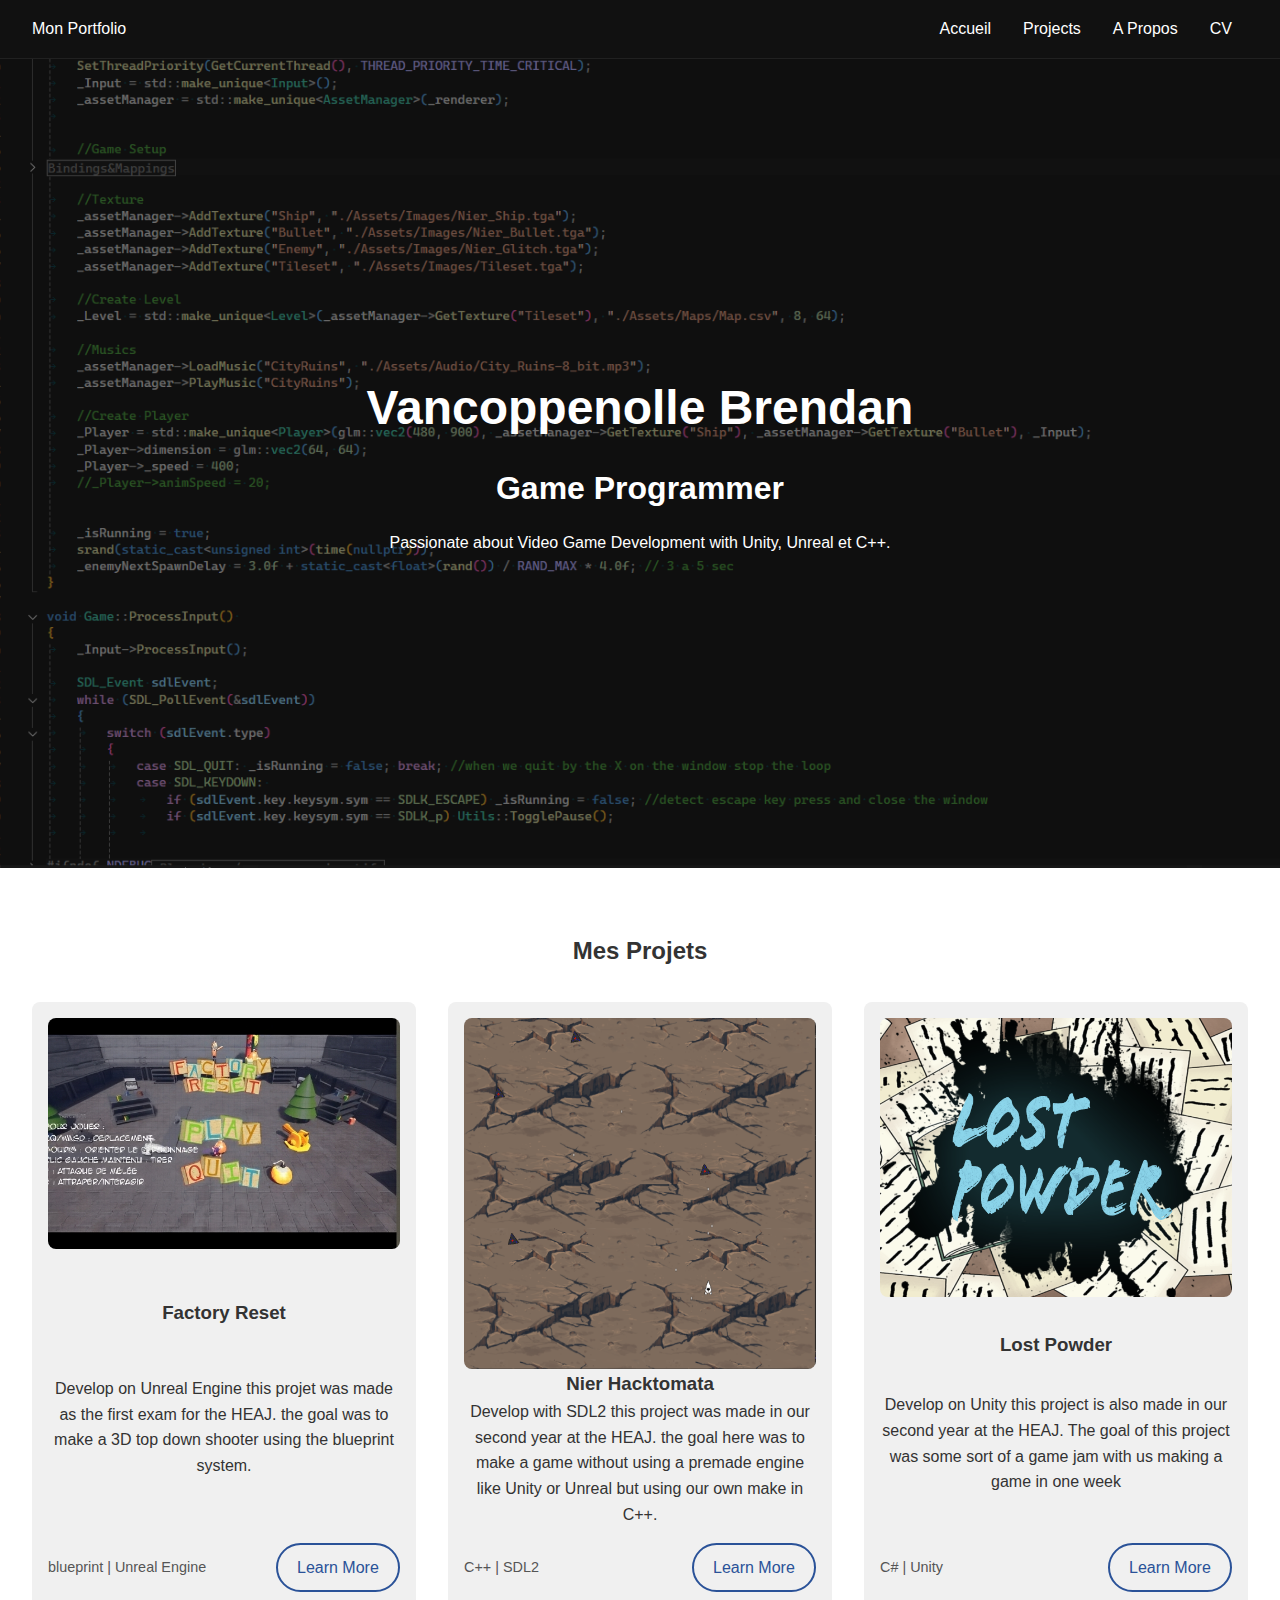
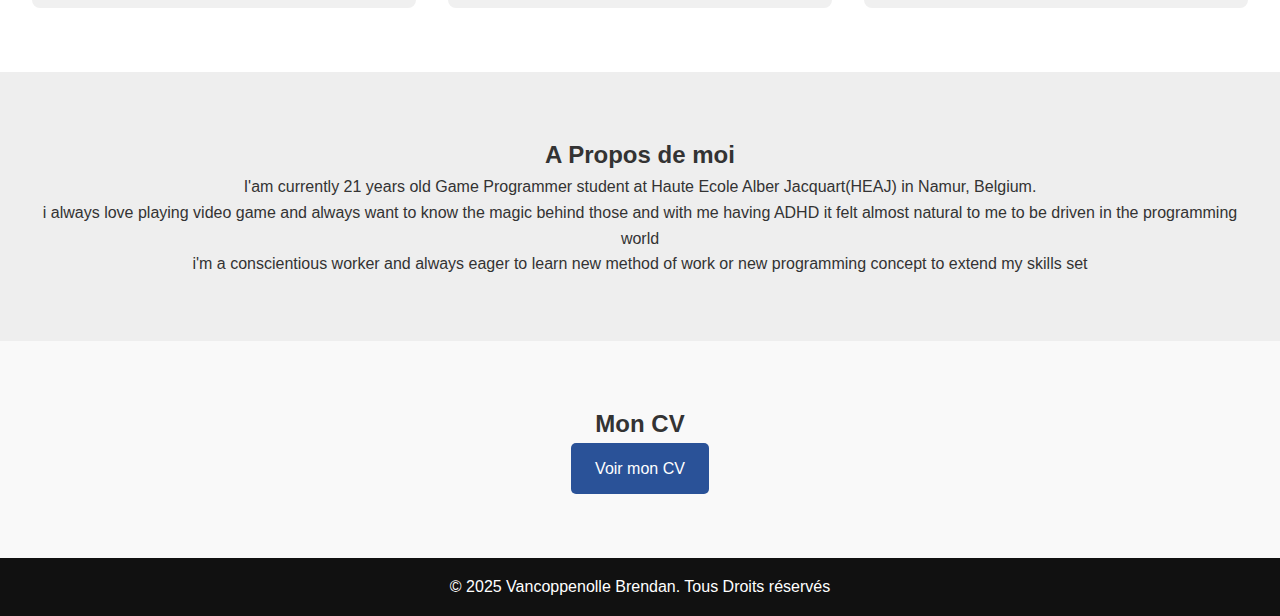
<file: index.html>
<!DOCTYPE html>
<html lang="en">
<head>
    <meta charset="UTF-8">
    <meta http-equiv="X-UA-Compatible" content="IE=edge">
    <meta name="viewport" content="width=device-width, initial-scale=1.0">
    <link rel="stylesheet" href="../css/style.css">
    <script src="../js/script.js" defer></script>
    <title>Portfolio</title>
</head>
<body>
    
    <!--Navigation-->
    <header>
        <nav class="navbar">
            <div class="Logo">Mon Portfolio</div>
            <ul class="nav-links">
                <li><a href="#home">Accueil</li>
                <li><a href="#projects">Projects</a></li>
                <li><a href="#about">A Propos</a></li>
                <li><a href="#resume">CV</a></li>
            </ul>
        </nav>
    </header>

    <!-- Section Home -->
     <section id="home" class="hero">
        <h1>Vancoppenolle Brendan</h1>
        <h2>Game Programmer</h2>
        <p>Passionate about Video Game Development with Unity, Unreal et C++.</p>
     </section>

     <!-- Scetion Projects -->
      <section id="projects">
        <h2>Mes Projets</h2>
        <div class="projects-grid">
            <div class="projects-card">
                <img src="../img/FactoryReset.png" alt="Factory Reset">
                <h3>Factory Reset</h3>
                <p>
                    Develop on Unreal Engine this projet was made as the first exam for the HEAJ. 
                    the goal was to make a 3D top down shooter using the blueprint system.
                </p>

                <div class="project-footer">
                    <span class="tech">blueprint | Unreal Engine</span>
                    <a href="../FactoryReset.html" class="learn-more">Learn More</a>
                </div>
            </div>
            <div class="projects-card">
                <img src="../img/Nier-Hacktomata-exemple-image.png" alt="Nier Hacktomata">
                <h3>Nier Hacktomata</h3>
                <p>
                    Develop with SDL2 this project was made in our second year at the HEAJ.
                    the goal here was to make a game without using a premade engine like Unity or Unreal
                    but using our own make in C++.
                </p>

                <div class="project-footer">
                    <span class="tech">C++ | SDL2</span>
                    <a href="../NierHacktomata.html" class="learn-more">Learn More</a>
                </div>
            </div>
            <div class="projects-card">
                <img src="../img/LostPowder.png" alt="Lost Powder">
                <h3>Lost Powder</h3>
                <p>
                    Develop on Unity this project is also made in our second year at the HEAJ.
                    The goal of this project was some sort of a game jam with us making a game in one week
                </p>

                <div class="project-footer">
                    <span class="tech">C# | Unity</span>
                    <a href="../LostPowder.html" class="learn-more">Learn More</a>
                </div>
            </div>
        </div>
      </section>

      <!-- Section About -->
       <section id="about">
        <h2>A Propos de moi</h2>
        <p>
            I'am currently 21 years old Game Programmer student at Haute Ecole Alber Jacquart(HEAJ) in Namur, Belgium.
            <p></p>
            i always love playing video game and always want to know the magic behind those and with me having ADHD 
            it felt almost natural to me to be driven in the programming world
            <p></p>
            i'm a conscientious worker and always eager to learn new method of work or new programming concept to extend my skills set

        </p>
       </section>

       <!-- Section Resume -->
        <section id="resume">
            <h2>Mon CV</h2>
            <a href="https://www.notion.so/Vancoppenolle-Brendan-2054bb62de2580b49182ddd2cfe89eef?source=copy_link" class="btn" target="_blank">Voir mon CV</a>
        </section>

        <!-- Footer -->
        <footer>
            <p>&copy; 2025 Vancoppenolle Brendan. Tous Droits réservés</p>
        </footer>
</body>
</html>
</file>
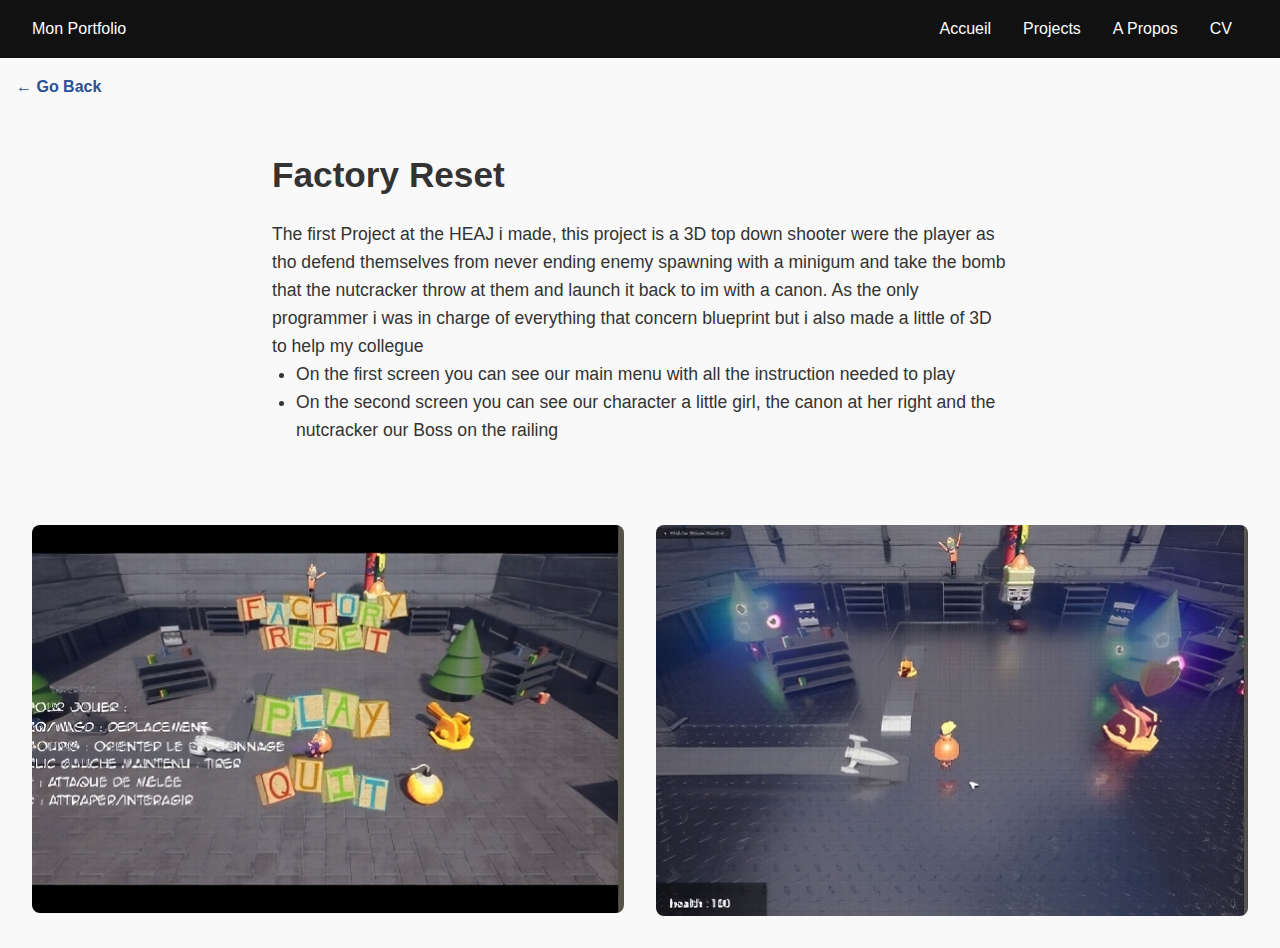
<file: FactoryReset.html>
<!DOCTYPE html>
<html lang="en">
<head>
    <meta charset="UTF-8">
    <meta name="viewport" content="width=device-width, initial-scale=1.0">
    <link rel="stylesheet" href="../css/Project.css">
    <script src="../js/script.js"></script>
    <title>FactoryReset</title>
</head>
<body>
    <!--Navigation-->
    <header>
        <nav class="navbar">
            <div class="Logo">Mon Portfolio</div>
            <ul class="nav-links">
                <li><a href="#home">Accueil</li>
                <li><a href="#projects">Projects</a></li>
                <li><a href="#about">A Propos</a></li>
                <li><a href="#resume">CV</a></li>
            </ul>
        </nav>
    </header>

    <!-- Nav / retour -->
    <nav class="project-nav">
        <a href="index.html#projects">&larr; Go Back</a>
    </nav>

    <!-- Contenu du projet -->
    <section class="project-detail">
        <h1>Factory Reset</h1>
        <p>
            The first Project at the HEAJ i made, this project is a 3D top down shooter 
            were the player as tho defend themselves from never ending enemy spawning with a minigum 
            and take the bomb that the nutcracker throw at them and launch it back to im with a canon.
            As the only programmer i was in charge of everything that concern blueprint but i also made a little of 3D to help my collegue
        </p>
        <ul>
            <li>On the first screen you can see our main menu with all the instruction needed to play</li>
            <li>On the second screen you can see our character a little girl, the canon at her right and the nutcracker our Boss on the railing</li>
        </ul>
        <p></p>
    </section>

    <!-- Galerie D'image -->
    <section class="project-gallery">
        <img src="../img/FactoryReset.png" alt="main menu">
        <img src="../img/FactoryReset2.png" alt="gameplay">

    </section>
</body>
</html>
</file>
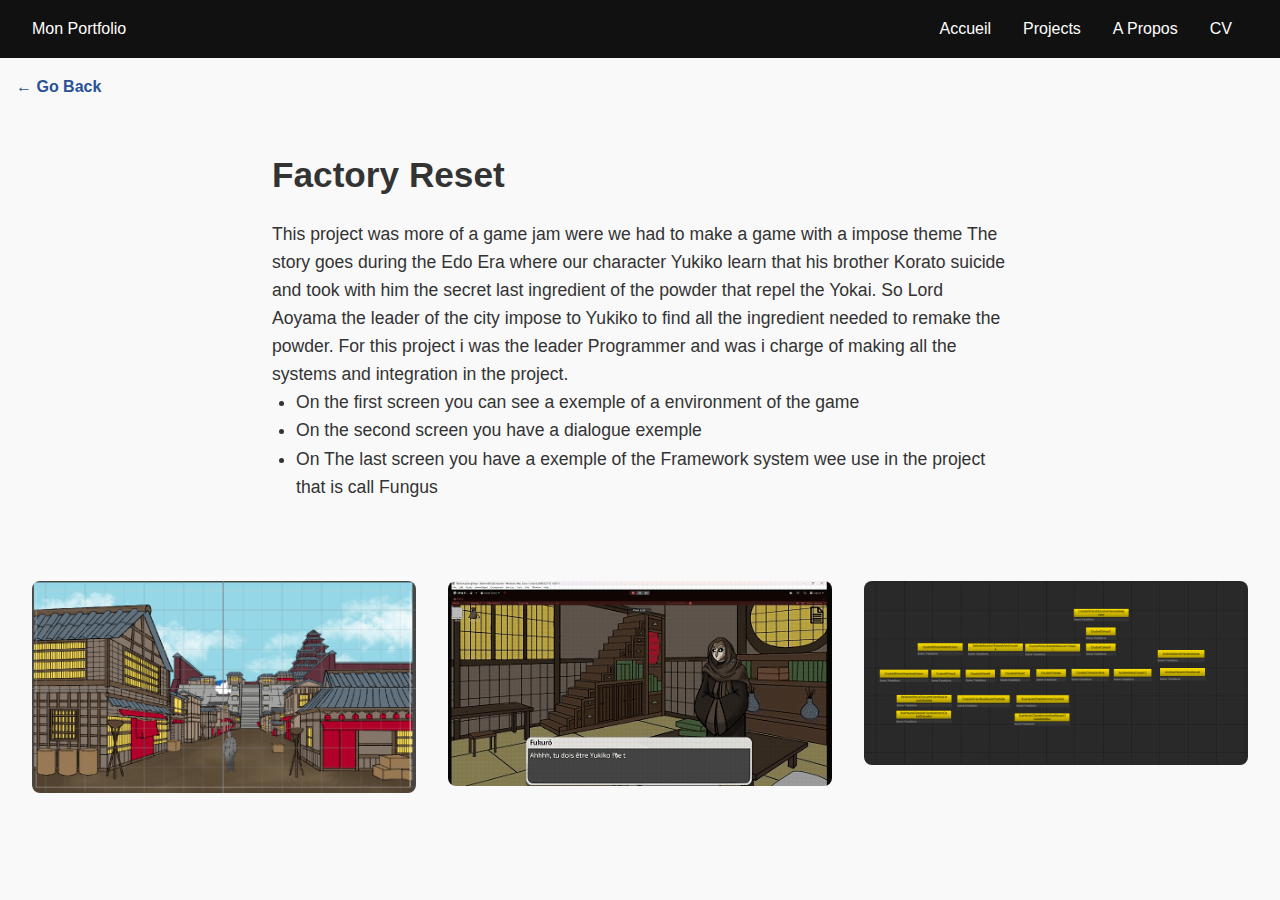
<file: LostPowder.html>
<!DOCTYPE html>
<html lang="en">
<head>
    <meta charset="UTF-8">
    <meta name="viewport" content="width=device-width, initial-scale=1.0">
    <link rel="stylesheet" href="../css/Project.css">
    <script src="../js/script.js"></script>
    <title>FactoryReset</title>
</head>
<body>
    <!--Navigation-->
    <header>
        <nav class="navbar">
            <div class="Logo">Mon Portfolio</div>
            <ul class="nav-links">
                <li><a href="#home">Accueil</li>
                <li><a href="#projects">Projects</a></li>
                <li><a href="#about">A Propos</a></li>
                <li><a href="#resume">CV</a></li>
            </ul>
        </nav>
    </header>

    <!-- Nav / retour -->
    <nav class="project-nav">
        <a href="index.html#projects">&larr; Go Back</a>
    </nav>

    <!-- Contenu du projet -->
    <section class="project-detail">
        <h1>Factory Reset</h1>
        <p>
            This project was more of a game jam were we had to make a game with a impose theme
            The story goes during the Edo Era where our character Yukiko learn that his brother
            Korato suicide and took with him the secret last ingredient of the powder that repel the Yokai. 
            So Lord Aoyama the leader of the city impose to Yukiko to find all the ingredient needed
            to remake the powder. For this project i was the leader Programmer and was i charge of making all the systems
            and integration in the project.
        </p>
        <ul>
            <li>On the first screen you can see a exemple of a environment of the game</li>
            <li>On the second screen you have a dialogue exemple </li>
            <li>On The last screen you have a exemple of the Framework system wee use in the project that is call Fungus</li>
        </ul>
        <p></p>
    </section>

    <!-- Galerie D'image -->
    <section class="project-gallery">
        <img src="../img/ExempleLostPowder.png" alt="">
        <img src="../img/ExempleLostPowderDialogue.png" alt="">
        <img src="../img/FungusExample.png" alt="">
    </section>
</body>
</html>
</file>
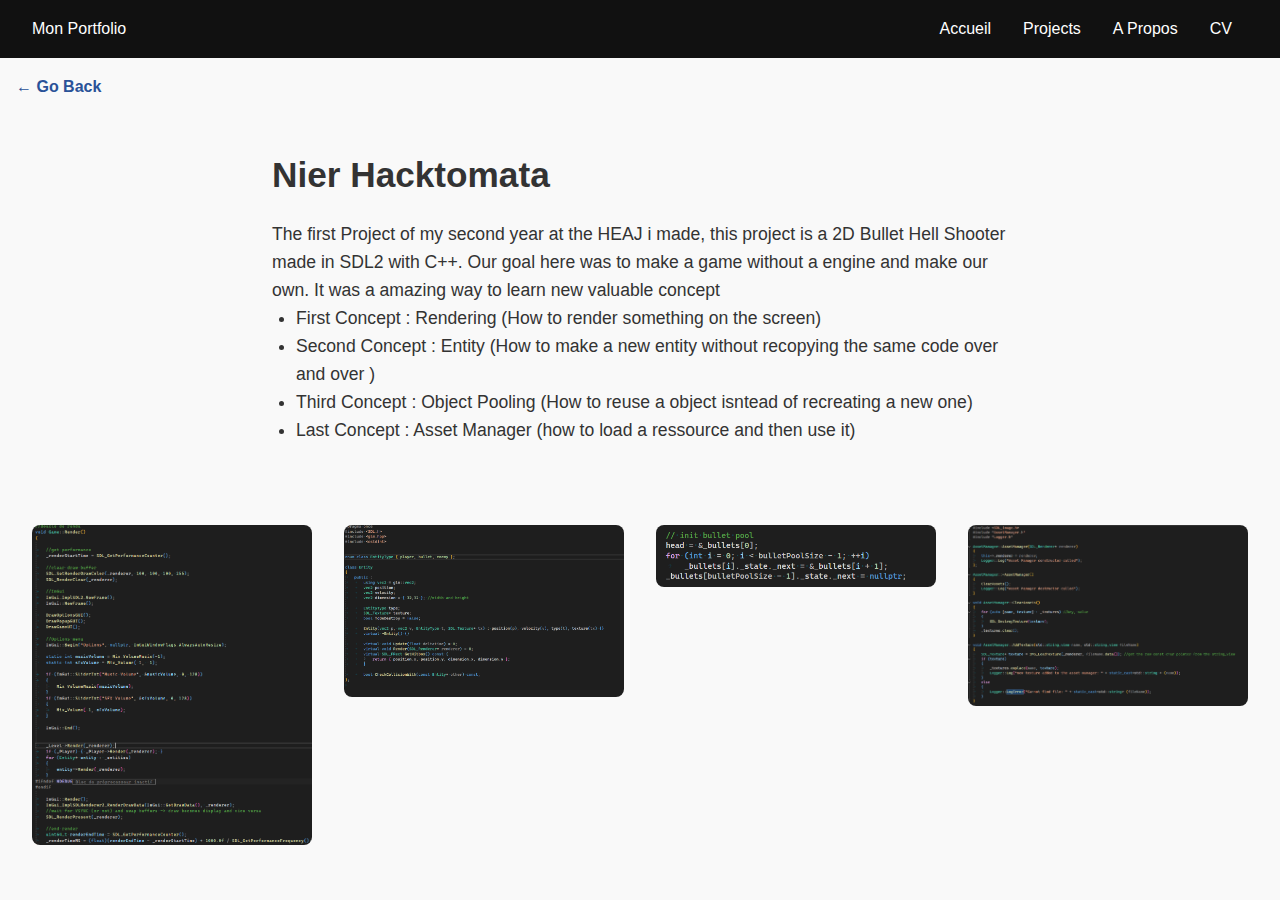
<file: NierHacktomata.html>
<!DOCTYPE html>
<html lang="en">
<head>
    <meta charset="UTF-8">
    <meta name="viewport" content="width=device-width, initial-scale=1.0">
    <link rel="stylesheet" href="../css/Project.css">
    <script src="../js/script.js"></script>
    <title>FactoryReset</title>
</head>
<body>
    <!--Navigation-->
    <header>
        <nav class="navbar">
            <div class="Logo">Mon Portfolio</div>
            <ul class="nav-links">
                <li><a href="#home">Accueil</li>
                <li><a href="#projects">Projects</a></li>
                <li><a href="#about">A Propos</a></li>
                <li><a href="#resume">CV</a></li>
            </ul>
        </nav>
    </header>

    <!-- Nav / retour -->
    <nav class="project-nav">
        <a href="index.html#projects">&larr; Go Back</a>
    </nav>

    <!-- Contenu du projet -->
    <section class="project-detail">
        <h1>Nier Hacktomata</h1>
        <p>
            The first Project of my second year at the HEAJ i made, this project is a 2D Bullet Hell Shooter
            made in SDL2 with C++. Our goal here was to make a game without a engine and make our own. 
            It was a amazing way to learn new valuable concept 
        </p>
        <ul>
            <li>First Concept : Rendering (How to render something on the screen)</li>
            <li>Second Concept : Entity (How to make a new entity without recopying the same code over and over )</li>
            <li>Third Concept : Object Pooling (How to reuse a object isntead of recreating a new one)</li>
            <li>Last Concept : Asset Manager (how to load a ressource and then use it)</li>
        </ul>
    </section>

    <!-- Galerie D'image -->
    <section class="project-gallery">
        <img src="../img/Rendering.png" alt="Rendering">
        <img src="../img/Entity.png" alt="Entity">
        <img src="../img/Bullet-Pool.png" alt="Object Pooling">
        <img src="../img/Asset-Manager.png" alt="Asset Manager">
    </section>
</body>
</html>
</file>
<file: css/style.css>
/* Reset */
*{
    margin: 0;
    padding: 0;
    box-sizing: border-box;
}

body{
    font-family: Arial, Helvetica, sans-serif;
    line-height: 1.6;
    background: #f9f9f9;
    color: #333;
}

/* Navigation */
.navbar{
    display: flex;
    justify-content: space-between;
    align-items: center;
    padding: 1rem 2rem;
    background: #111;
    color: #fff;
}

.navbar ul{
    display: flex;
    list-style: none;
}

.navbar ul li{
    margin: 0 1rem;
}

.navbar ul li a{
    text-decoration: none;
    color: #fff;
    transition: color 0.3s;
}

.navbar ul li a:hover{
    color: #00bcd4;
}

/* Hero */
.hero::before
{
    content: "";
    position: absolute;
    top: 0;
    left: 0;
    width: 100%;
    height: 100%;
    background: rgba(0, 0, 0, 0.5);
    z-index: 1;
}
.hero{
    height: 90vh;
    display: flex;
    flex-direction: column;
    justify-content: center;
    align-items: center;
    text-align: center;
    background: url("/img/code-sample-for-portfolio.png") no-repeat center center/cover;
    /*background: linear-gradient(to right, #1e3c72, #2a5298);*/
    color: white;
    position: relative;
}

.hero h1{
    font-size: 3rem;
    z-index: 2;
}

.hero h2{
    font-size: 2rem;
    margin: 1rem 0;
    z-index: 2;
}

.hero p{
    position: relative;
    z-index: 2;
}

/* Projects */

#projects{
    padding: 4rem 2rem;
    background: #fff;
    text-align: center;
}

.projects-grid{
    display: grid;
    grid-template-columns: repeat(auto-fit, minmax(250px, 1fr));
    gap: 2em;
    margin-top: 2rem;
}

.projects-card{
    background: #f0f0f0;
    padding: 1rem;
    border-radius: 8px;
    transition: transform 0.3s;
    display: flex;
    flex-direction: column;
    justify-content: space-between;
}

.projects-card:hover{
    transform: translate(-5px);
}

.projects-card img{
    max-width: 100%;
    border-radius: 8px;
}

.project-footer{
    margin-top: 1rem;
    display: flex;
    justify-content: space-between;
    align-items: center;
}

.project-footer .tech{
    font-size: 0.9rem;
    color: #555;
}

.project-footer .learn-more{
    position: relative;
    display: inline-block;
    padding: 0.6rem 1.2rem;
    background: transparent;
    color: #2a5298;
    border: 2px solid #2a5298;
    border-radius: 50px;
    text-decoration: none;
    overflow: hidden;
    transition: color 0.3s;
}

.project-footer .learn-more::before{
    content: "";
    position: absolute;
    top: 0;
    left: 0;
    width: 0%;
    height: 100%;
    background: #2a5298;
    z-index: -1;
    transition: width 0.3s ease;
}

.project-footer .learn-more:hover {
    color: white;
}

.project-footer .learn-more:hover::before{
    width: 100%;
}

.project-footer .learn-more:active::before{
    background: #1e3c72;
}

/* About */
#about{
    padding: 4rem 2rem;
    background: #eee;
    text-align: center;
}

/* Resume */
#resume{
    padding: 4rem 2rem;
    text-align: center;
}

.btn{
    display: inline-block;
    padding: 0.8rem 1.5rem;
    background: #2a5298;
    color: white;
    text-decoration: none;
    border-radius: 5px;
    transition: background 0.3s;
}

.btn:hover{
    background: #1e3c72;
}

/* Footer*/
footer{
    background: #111;
    color: #fff;
    text-align: center;
    padding: 1rem;
}
</file>
<file: css/Project.css>
/* Reset */
*{
    margin: 0;
    padding: 0;
    box-sizing: border-box;
}

body{
    font-family: Arial, Helvetica, sans-serif;
    line-height: 1.6;
    background: #f9f9f9;
    color: #333;
}

/* Navigation */
.navbar{
    display: flex;
    justify-content: space-between;
    align-items: center;
    padding: 1rem 2rem;
    background: #111;
    color: #fff;
}

.navbar ul{
    display: flex;
    list-style: none;
}

.navbar ul li{
    margin: 0 1rem;
}

.navbar ul li a{
    text-decoration: none;
    color: #fff;
    transition: color 0.3s;
}

.navbar ul li a:hover{
    color: #00bcd4;
}

.project-nav {
  padding: 1rem;
}
.project-nav a {
  text-decoration: none;
  color: #2a5298;
  font-weight: bold;
}
.project-nav a:hover {
  text-decoration: underline;
}

.project-detail {
  padding: 2rem;
  max-width: 800px;
  margin: 0 auto;
  font-size: 1.1rem;
  line-height: 1.6;
}
.project-detail h1 {
  margin-bottom: 1rem;
}
.project-detail ul {
  list-style-type: disc;
  margin-left: 1.5rem;
  margin-bottom: 1rem;
}

.project-gallery {
  display: grid;
  grid-template-columns: repeat(auto-fit, minmax(200px, 1fr));
  gap: 2rem;
  padding: 2rem;
}
.project-gallery img {
  width: 100%;
  border-radius: 8px;
  object-fit: cover;
}
</file>
